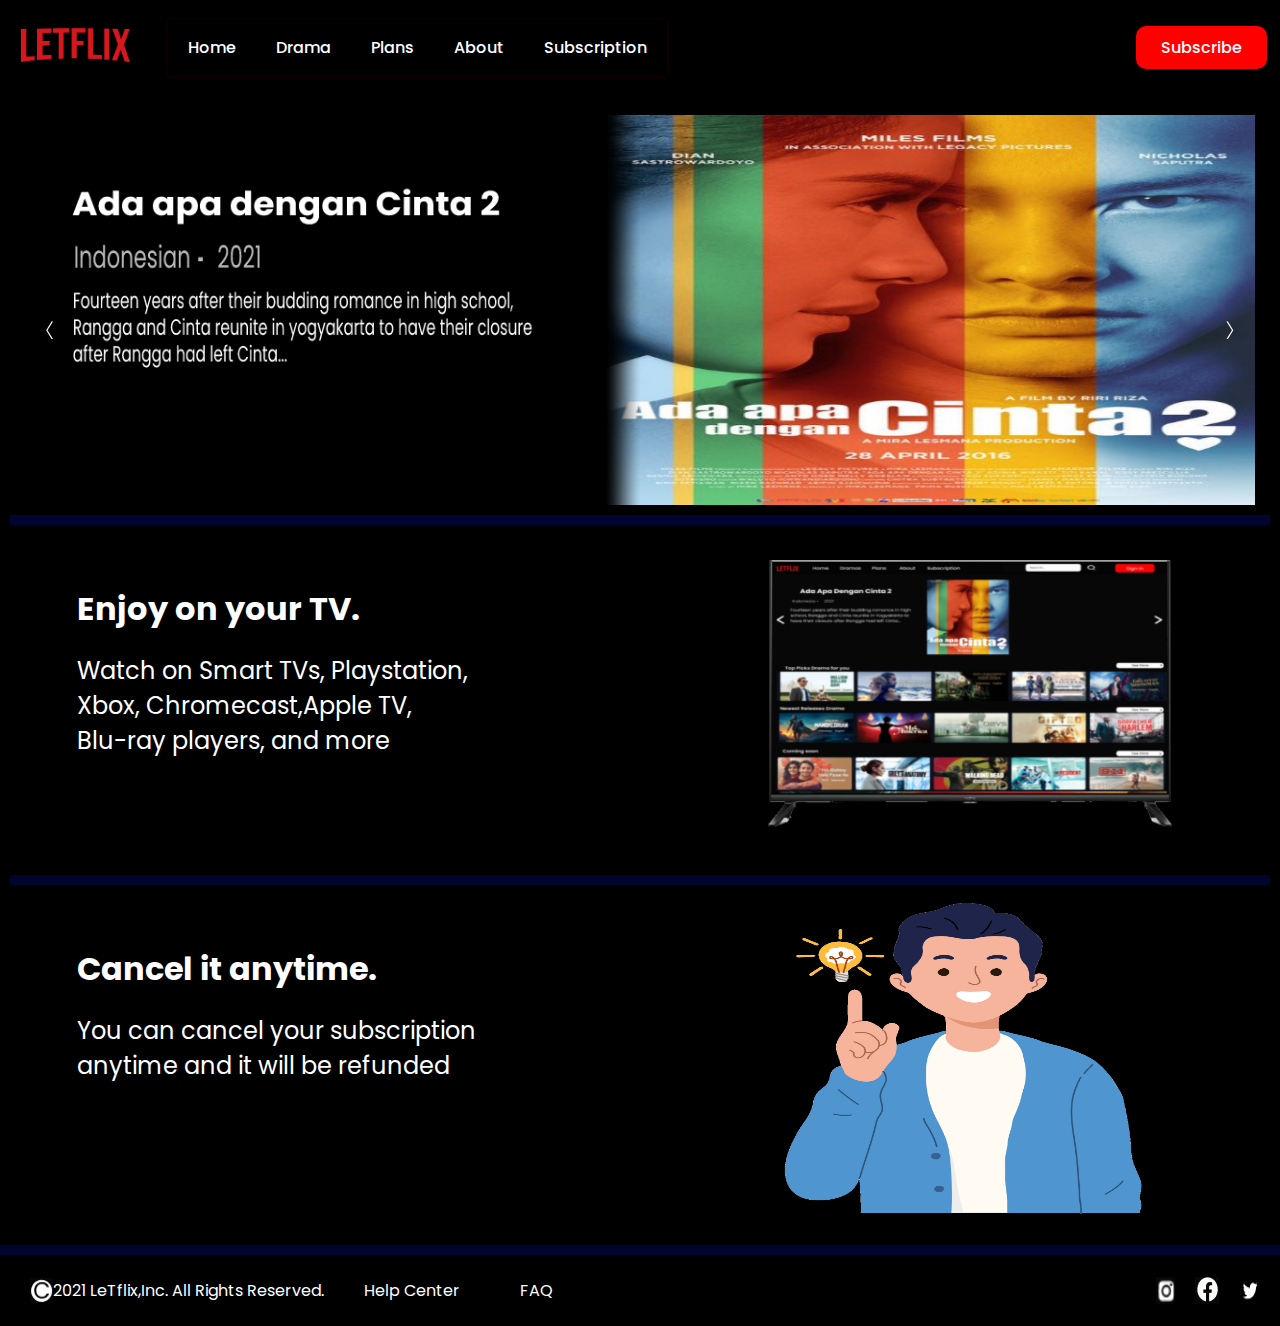
<file: Project/html/index.html>
<!DOCTYPE html>
<html lang="en">
<head>
    <meta charset="UTF-8">
    <meta http-equiv="X-UA-Compatible" content="IE=edge">
    <meta name="viewport" content="width=device-width, initial-scale=1.0">
    <title>Document</title>
   <link rel="stylesheet" href="../css/homestyle.css">
   <link rel="preconnect" href="https://fonts.gstatic.com/%22%3E">
   <link href="https://fonts.googleapis.com/css2?family=Poppins&display=swap" rel="stylesheet">
   <script src="../js/jquery-3.6.0.min.js"></script>
   <script src="../js/index.js"></script>
</head>
<body>
    <div class="header">
        <img class="logo" src="../assets/LETFLIX.png">
        <nav>
            <ul class="nav_links">
                
                <li><a href="index.html">Home</a></li>
                <li>Drama
                    <ul>
                        <li><a href="korea.html">Korea</a></li>
                        <li><a href="america.html">America</a></li>
                        <li><a href="japan.html">Japan</a></li> 
                        <li><a href="indonesia.html">Indonesia</a></li>
                    </ul>
                </li>
                <li><a href="plans.html">Plans</a></li>
                <li><a href="About Us.html">About</a></li>
                <li><a href="subscription_form.html">Subscription</a></li>
            </ul>
        </nav>
        <a class="subscribe" href="../html/subscription_form.html"><button>Subscribe</button></a>
    </div>
    <div class="content">
        <div class="upper-content">
        <div class="arrow-btn"><button class="prev"id="prev">&#8249</button></div>
        <div class="container">
            <img src="../assets/Indonesia drama movie slider.png" class="node">
            <img src="../assets/america drama movie slider.png" class="node">
            <img src="../assets/japan drama movie slider.png" class="node">
            <img src="../assets/korea drama movie slider.png" class="node">
            <!-- <h1 id="counter"></h1> -->
               
        </div>
        <button class="next"id="next">&#8250;</button>
        <!-- <input type="button" class="next"id="next"> -->
    </div>
    <hr>
    <div class="middle-content">
        <div class="desc">
            <h1>Enjoy on your TV.</h1>
            <p>Watch on Smart TVs, Playstation, <br>Xbox, Chromecast,Apple TV,<br> Blu-ray players, and more</p>
        </div>
        <img src="../assets/buat home.png" alt="">
    </div>
    <hr>
    <div class="lower-content">
        <div class="desc">
            <h1>Cancel it anytime.</h1>
            <p>You can cancel your subscription<br>anytime and it will be refunded</p>
        </div>
        <img src="../assets/lower content.png" alt="">
    </div>
    </div>
    <hr>
    <div class="footer">
        <div class="left-footer">
            <div class="copy">
                <img src="../assets/copyrighticon.png" class="copyright" alt="">
            2021 LeTflix,Inc. All Rights Reserved.
        </div>
            <div class="Help">Help Center</div>
            <div class="FAQ">FAQ</div>
        </div>
        <div class="right-footer">
            <img src="../assets/instagramicon.png" alt="">
            <img src="../assets/facebookicon.png" alt="">
            <img src="../assets/twittericon.png" alt="">
        </div>
    </div>
    
</body>
</html>
</file>
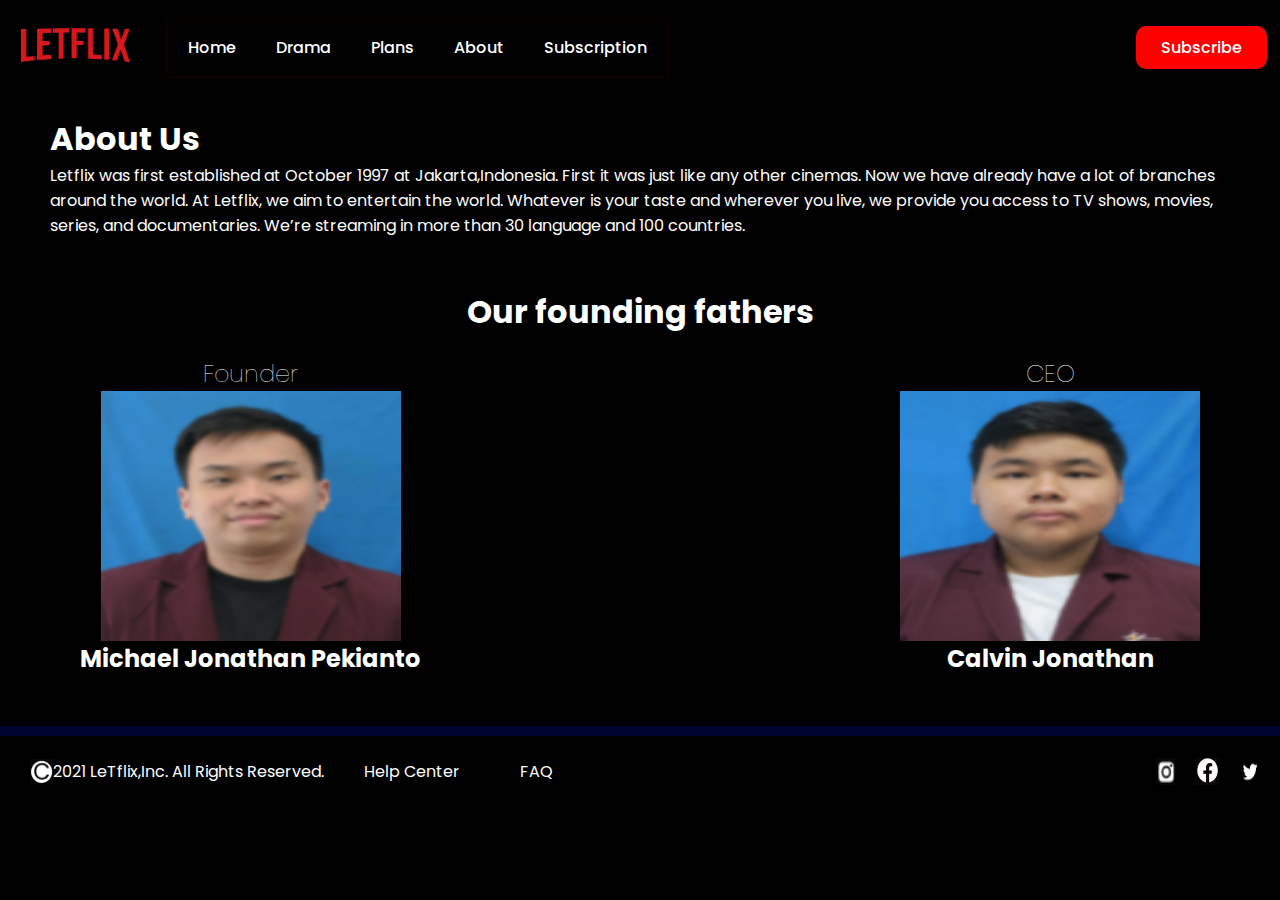
<file: Project/html/About Us.html>
<!DOCTYPE html>
<html lang="en">
<head>
    <meta charset="UTF-8">
    <meta http-equiv="X-UA-Compatible" content="IE=edge">
    <meta name="viewport" content="width=device-width, initial-scale=1.0">
    <title>Document</title>
    <link rel="stylesheet" href="../css/aboutusstyle.css">
   <link rel="preconnect" href="https://fonts.gstatic.com/%22%3E">
   <link href="https://fonts.googleapis.com/css2?family=Poppins&display=swap" rel="stylesheet">
</head>
<body>
    <div class="header">
        <img class="logo" src="../assets/LETFLIX.png">
        <nav>
            <ul class="nav_links">
                <li><a href="index.html">Home</a></li>
                <li>Drama
                    <ul>
                        <li><a href="korea.html">Korea</a></li>
                        <li><a href="america.html">America</a></li>
                        <li><a href="japan.html">Japan</a></li> 
                        <li><a href="indonesia.html">Indonesia</a></li>
                    </ul>
                </li>
                <li><a href="plans.html">Plans</a></li>
                <li><a href="About Us.html">About</a></li>
                <li><a href="subscription_form.html">Subscription</a></li>
            </ul>
        </nav>
        <a class="subscribe" href="../html/subscription_form.html"><button>Subscribe</button></a>
    </div>
    <div class="content">
        <div class="upper-content">
            <h1>About Us</h1>
            Letflix was first established at October 1997 at Jakarta,Indonesia. First it was just like any other cinemas. Now we have already have a lot of branches around the world. At Letflix, we aim to entertain the world. Whatever is your taste and wherever you live, we provide you access to TV shows, movies, series, and documentaries. We’re streaming in more than 30 language and 100 countries.
        </div>
        <div class="middle-content">
            <h1>Our founding fathers</h1>
            <div class="wrapper">
            <div class="founder">
                <h2 class="foundername">Founder</h2>
                <img src="../assets/ceo.png" alt="">
                <h2>Michael Jonathan Pekianto</h2>
            </div>
            <div class="founder">
                <h2 class="foundername">CEO</h2>
                <img src="../assets/cto.png" alt="">
                <h2>Calvin Jonathan</h2>
            </div>
        </div>
        </div>
    </div>
    <hr>
    <div class="footer">
        <div class="left-footer">
            <div class="copy">
                <img src="../assets/copyrighticon.png" class="copyright" alt="">
            2021 LeTflix,Inc. All Rights Reserved.
        </div>
            <div class="Help">Help Center</div>
            <div class="FAQ">FAQ</div>
        </div>
        <div class="right-footer">
            <img src="../assets/instagramicon.png" alt="">
            <img src="../assets/facebookicon.png" alt="">
            <img src="../assets/twittericon.png" alt="">
        </div>
    </div>
    
</body>
</html>
</file>
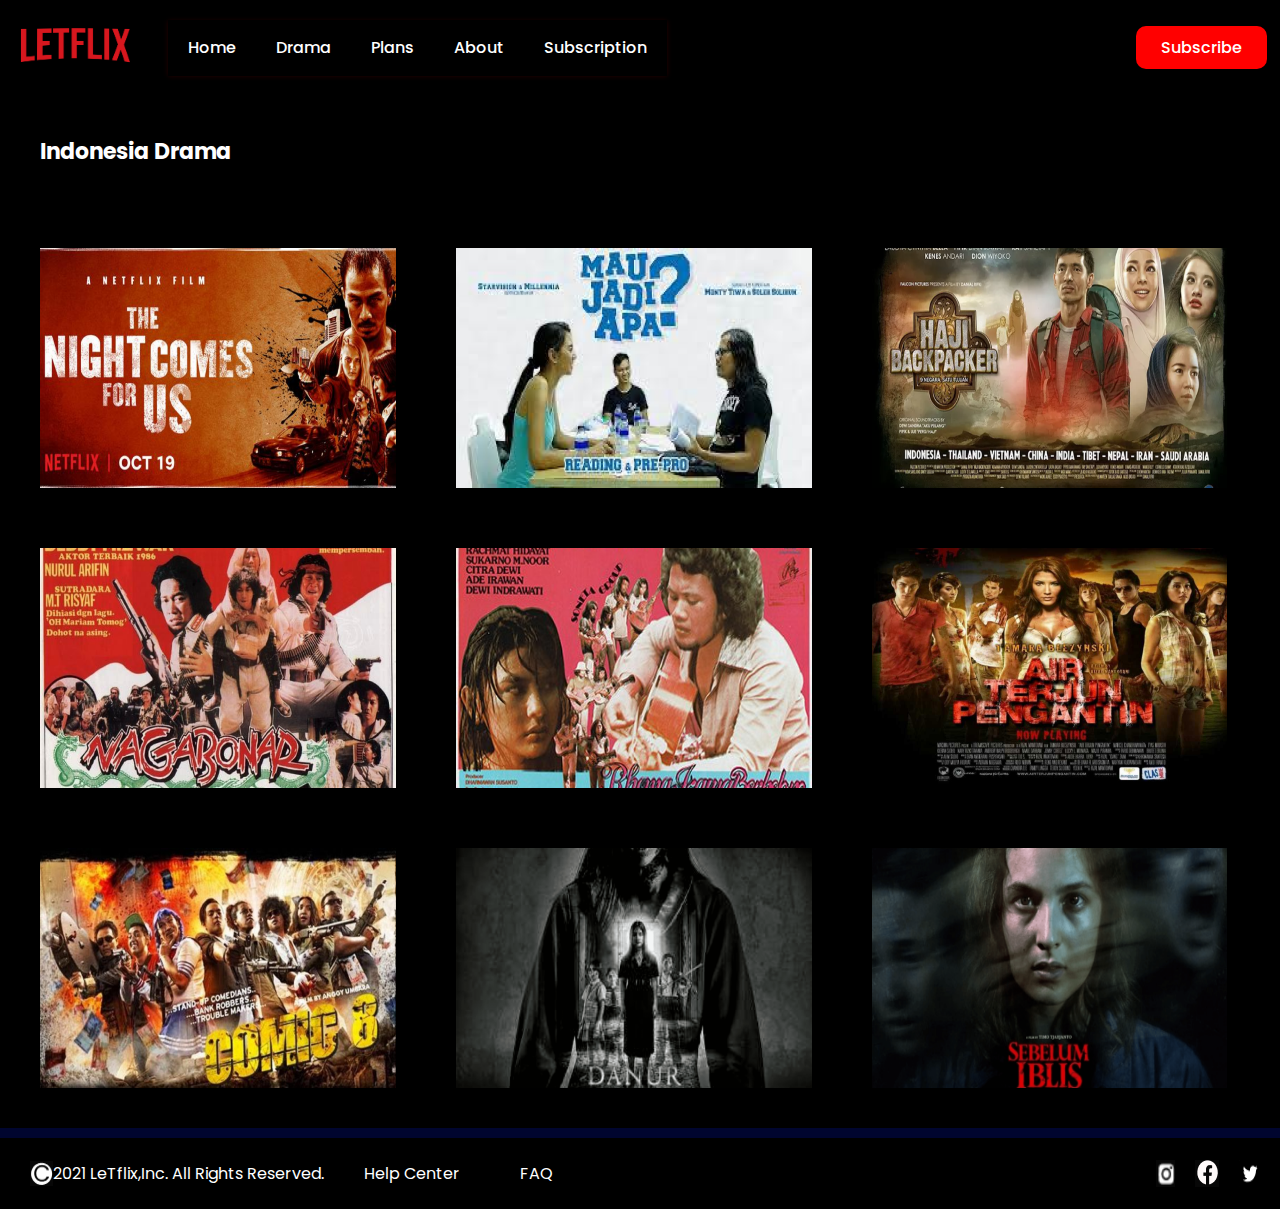
<file: Project/html/indonesia.html>
<!DOCTYPE html> 
<html>
<head>
   
        <meta name="viewport" content="width=device-width,initial-scale=1.0">
        <link rel="stylesheet" href="../css/moviestyle.css">
    <link rel="preconnect" href="https://fonts.gstatic.com/%22%3E%22%3E">
<link href="https://fonts.googleapis.com/css2?family=Poppins&display=swap" rel="stylesheet">
<body>
    <div class="header">
        <img class="logo" src="../assets/LETFLIX.png">
        <nav>
            <ul class="nav_links">
                
                <li><a href="index.html">Home</a></li>
                <li>Drama
                    <ul>
                        <li><a href="korea.html">Korea</a></li>
                        <li><a href="america.html">America</a></li>
                        <li><a href="japan.html">Japan</a></li> 
                        <li><a href="indonesia.html">Indonesia</a></li>
                    </ul>
                </li>
                <li><a href="plans.html">Plans</a></li>
                <li><a href="About Us.html">About</a></li>
                <li><a href="subscription_form.html">Subscription</a></li>
            </ul>
        </nav>
        <a class="subscribe" href="../html/subscription_form.html"><button>Subscribe</button></a>
    </div>
    
        <div class="content">
        <h1>Indonesia Drama</h1>      
    <div class="image-zoom-container">
        <div class="zoom-container">
          <a href="#">
            <span class="zoom-caption"> The Night Comes For Us (2018)      
            </span>
            <img src="../assets/drama assets/indonesia drama 1.png"/>
          </a>
        </div>
        <div class="zoom-container">
          <a href="#">
            <span class="zoom-caption">
              Mau Jadi Apa (2017)
            </span>
            <img src="../assets/drama assets/indonesia drama 2.png" />
          </a>
        </div>
        <div class="zoom-container">
          <a href="#">
            <span class="zoom-caption">Haji Backpaker(2014)     
            </span>
            <img src="../assets/drama assets/indonesia drama 3.png" />
          </a>
        </div>
        <div class="zoom-container">
          <a href="#">
            <span class="zoom-caption">Nagabonar (1987)
            </span>
            <img src="../assets/drama assets/indonesia drama 4.png" />
          </a>
        </div>
        <div class="zoom-container">
          <a href="#">
            <span class="zoom-caption">Rhoma Irama Berkelana 1 (1978)
            </span>
            <img src="../assets/drama assets/indonesia drama 5.png" />
          </a>
        </div>
        <div class="zoom-container">
          <a href="#">
            <span class="zoom-caption">Air Terjun Pengantin (2009)
            </span>
            <img src="../assets/drama assets/indonesia drama 6.png" />
          </a>
        </div>
        <div class="zoom-container">
          <a href="#">
            <span class="zoom-caption">Comic 8 (2014)
            </span>
            <img src="../assets/drama assets/indonesia drama 7.png" />
          </a>
        </div>
        <div class="zoom-container">
          <a href="#">
            <span class="zoom-caption"> Danur (2017)
            </span>
            <img src="../assets/drama assets/indonesia drama 8.png" />
          </a>
        </div>
        <div class="zoom-container">
          <a href="#">
            <span class="zoom-caption">Sebelum Iblis Menjemput (2018)
            </span>
            <img src="../assets/drama assets/indonesia drama 9.png" />
          </a>
        </div>
      </div>
      <!--/.image-zoom-container-->
    </div>
      <hr>
   
    <!--/.container-->
    <div class="footer">
        <div class="left-footer">
            <div class="copy">
                <img src="../assets/copyrighticon.png" class="copyright" alt="">
            2021 LeTflix,Inc. All Rights Reserved.
        </div>
            <div class="Help">Help Center</div>
            <div class="FAQ">FAQ</div>
        </div>
        <div class="right-footer">
            <img src="../assets/instagramicon.png" alt="">
            <img src="../assets/facebookicon.png" alt="">
            <img src="../assets/twittericon.png" alt="">
        </div>
    </div>
    
 
</body>
</html>
</file>
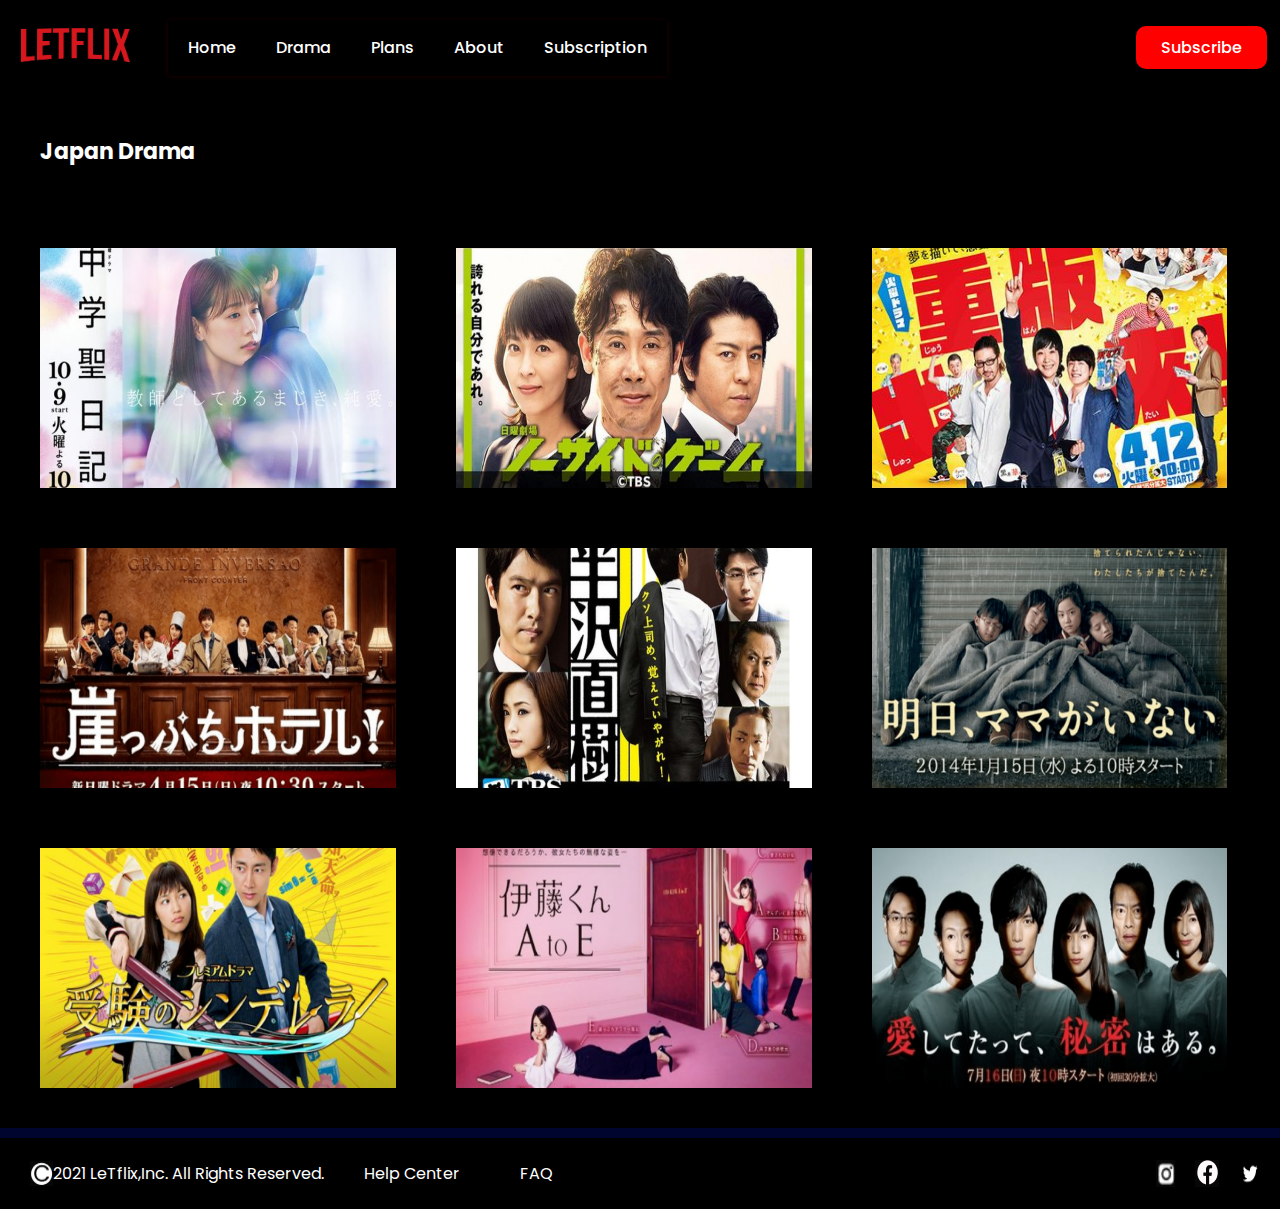
<file: Project/html/japan.html>
<!DOCTYPE html> 
<html>
<head>
   
        <meta name="viewport" content="width=device-width,initial-scale=1.0">
        <link rel="stylesheet" href="../css/moviestyle.css">
    <link rel="preconnect" href="https://fonts.gstatic.com/%22%3E%22%3E">
<link href="https://fonts.googleapis.com/css2?family=Poppins&display=swap" rel="stylesheet">
<body>
    <div class="header">
        <img class="logo" src="../assets/LETFLIX.png">
        <nav>
            <ul class="nav_links">
                
                <li><a href="index.html">Home</a></li>
                <li>Drama
                    <ul>
                        <li><a href="korea.html">Korea</a></li>
                        <li><a href="america.html">America</a></li>
                        <li><a href="japan.html">Japan</a></li> 
                        <li><a href="indonesia.html">Indonesia</a></li>
                    </ul>
                </li>
                <li><a href="plans.html">Plans</a></li>
                <li><a href="About Us.html">About</a></li>
                <li><a href="subscription_form.html">Subscription</a></li>
            </ul>
        </nav>
        <a class="subscribe" href="../html/subscription_form.html"><button>Subscribe</button></a>
    </div>
    
        <div class="content">
        <h1>Japan Drama</h1>      
    <div class="image-zoom-container">
        <div class="zoom-container">
          <a href="#">
            <span class="zoom-caption"> Meet Me After School (2018)      
            </span>
            <img src="../assets/drama assets/japan drama 1.png"/>
          </a>
        </div>
        <div class="zoom-container">
          <a href="#">
            <span class="zoom-caption">
              No Side Manager (2019)
            </span>
            <img src="../assets/drama assets/japan drama 2.png" />
          </a>
        </div>
        <div class="zoom-container">
          <a href="#">
            <span class="zoom-caption">Sleepeeer Hit(2016)     
            </span>
            <img src="../assets/drama assets/japan drama 3.png" />
          </a>
        </div>
        <div class="zoom-container">
          <a href="#">
            <span class="zoom-caption">Hotel on The Brink (2018)
            </span>
            <img src="../assets/drama assets/japan drama 4.png" />
          </a>
        </div>
        <div class="zoom-container">
          <a href="#">
            <span class="zoom-caption">Naoki Hanzawa (2013)
            </span>
            <img src="../assets/drama assets/japan drama 5.png" />
          </a>
        </div>
        <div class="zoom-container">
          <a href="#">
            <span class="zoom-caption">Tomorrow, Mom Won't Be Here (2014)
            </span>
            <img src="../assets/drama assets/japan drama 6.png" />
          </a>
        </div>
        <div class="zoom-container">
          <a href="#">
            <span class="zoom-caption">Examination's Cinderella (2016)
            </span>
            <img src="../assets/drama assets/japan drama 7.png" />
          </a>
        </div>
        <div class="zoom-container">
          <a href="#">
            <span class="zoom-caption"> The Many Faces of Ito (2021)
            </span>
            <img src="../assets/drama assets/japan drama 8.png" />
          </a>
        </div>
        <div class="zoom-container">
          <a href="#">
            <span class="zoom-caption">My Lover's Secret (2017)
            </span>
            <img src="../assets/drama assets/japan drama 9.png" />
          </a>
        </div>
      </div>
      <!--/.image-zoom-container-->
    </div>
      <hr>
   
    <!--/.container-->
    <div class="footer">
        <div class="left-footer">
            <div class="copy">
                <img src="../assets/copyrighticon.png" class="copyright" alt="">
            2021 LeTflix,Inc. All Rights Reserved.
        </div>
            <div class="Help">Help Center</div>
            <div class="FAQ">FAQ</div>
        </div>
        <div class="right-footer">
            <img src="../assets/instagramicon.png" alt="">
            <img src="../assets/facebookicon.png" alt="">
            <img src="../assets/twittericon.png" alt="">
        </div>
    </div>
    
</body>
</html>
</file>
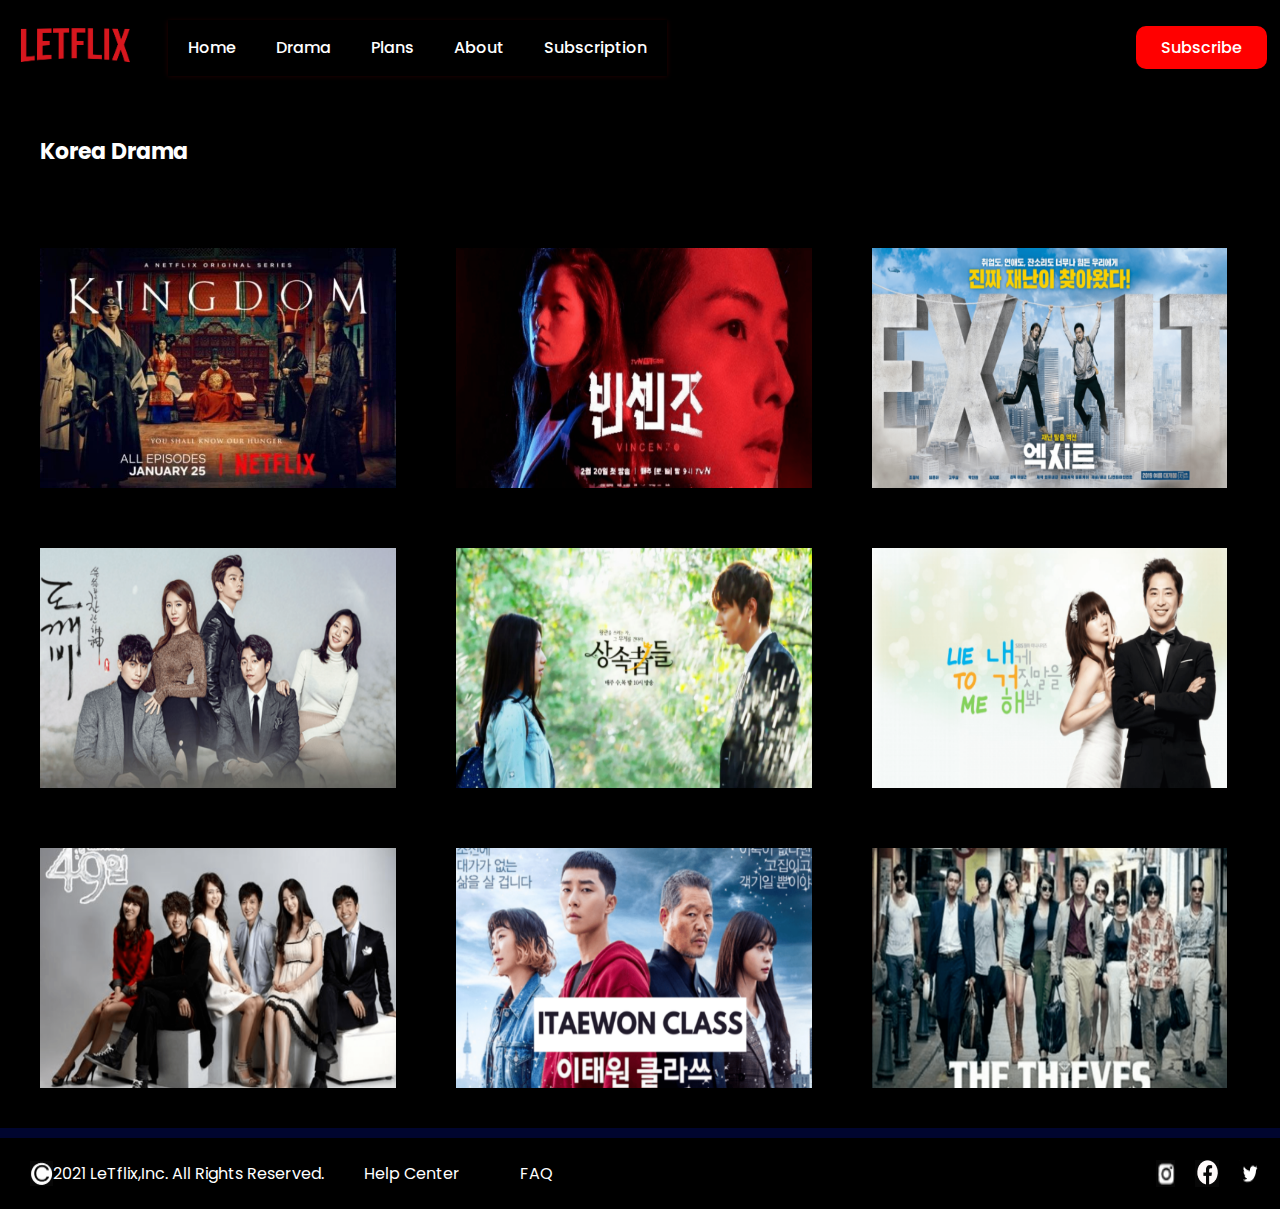
<file: Project/html/korea.html>
<!DOCTYPE html> 
<html>
<head>
   
        <meta name="viewport" content="width=device-width,initial-scale=1.0">
        <link rel="stylesheet" href="../css/moviestyle.css">
    <link rel="preconnect" href="https://fonts.gstatic.com/%22%3E%22%3E">
<link href="https://fonts.googleapis.com/css2?family=Poppins&display=swap" rel="stylesheet">
<body>
    <div class="header">
        <img class="logo" src="../assets/LETFLIX.png">
        <nav>
            <ul class="nav_links">
                
                <li><a href="index.html">Home</a></li>
                <li>Drama
                    <ul>
                        <li><a href="korea.html">Korea</a></li>
                        <li><a href="america.html">America</a></li>
                        <li><a href="japan.html">Japan</a></li> 
                        <li><a href="indonesia.html">Indonesia</a></li>
                    </ul>
                </li>
                <li><a href="plans.html">Plans</a></li>
                <li><a href="About Us.html">About</a></li>
                <li><a href="subscription_form.html">Subscription</a></li>
            </ul>
        </nav>
        <a class="subscribe" href="../html/subscription_form.html"><button>Subscribe</button></a>
    </div>
    
        <div class="content">
        <h1>Korea Drama</h1>      
    <div class="image-zoom-container">
        <div class="zoom-container">
          <a href="#">
            <span class="zoom-caption"> Kingdom (2019)      
            </span>
            <img src="../assets/drama assets/korea drama 1.jpg"/>
          </a>
        </div>
        <div class="zoom-container">
          <a href="#">
            <span class="zoom-caption">
              Vincenzo (2021)
            </span>
            <img src="../assets/drama assets/korea drama 2.png" />
          </a>
        </div>
        <div class="zoom-container">
          <a href="#">
            <span class="zoom-caption">Exit (2019)     
            </span>
            <img src="../assets/drama assets/korea drama 3.png" />
          </a>
        </div>
        <div class="zoom-container">
          <a href="#">
            <span class="zoom-caption">Touch Your Heart (2019)
            </span>
            <img src="../assets/drama assets/korea drama 4.png" />
          </a>
        </div>
        <div class="zoom-container">
          <a href="#">
            <span class="zoom-caption">The Heirs (2013)
            </span>
            <img src="../assets/drama assets/korea drama 5.png" />
          </a>
        </div>
        <div class="zoom-container">
          <a href="#">
            <span class="zoom-caption">Lie To Me (2011)
            </span>
            <img src="../assets/drama assets/korea drama 6.png" />
          </a>
        </div>
        <div class="zoom-container">
          <a href="#">
            <span class="zoom-caption">49 Days (2011)
            </span>
            <img src="../assets/drama assets/korea drama 7.png" />
          </a>
        </div>
        <div class="zoom-container">
          <a href="#">
            <span class="zoom-caption"> Itaewon Class (2021)
            </span>
            <img src="../assets/drama assets/korea drama 8.png" />
          </a>
        </div>
        <div class="zoom-container">
          <a href="#">
            <span class="zoom-caption">The Thieves (2012)
            </span>
            <img src="../assets/drama assets/korea drama 9.png" />
          </a>
        </div>
      </div>
      <!--/.image-zoom-container-->
    </div>
      <hr>
   
    <!--/.container-->
    <div class="footer">
      <div class="left-footer">
          <div class="copy">
              <img src="../assets/copyrighticon.png" class="copyright" alt="">
          2021 LeTflix,Inc. All Rights Reserved.
      </div>
          <div class="Help">Help Center</div>
          <div class="FAQ">FAQ</div>
      </div>
      <div class="right-footer">
          <img src="../assets/instagramicon.png" alt="">
          <img src="../assets/facebookicon.png" alt="">
          <img src="../assets/twittericon.png" alt="">
      </div>
  </div>
  
</body>
</html>
</file>
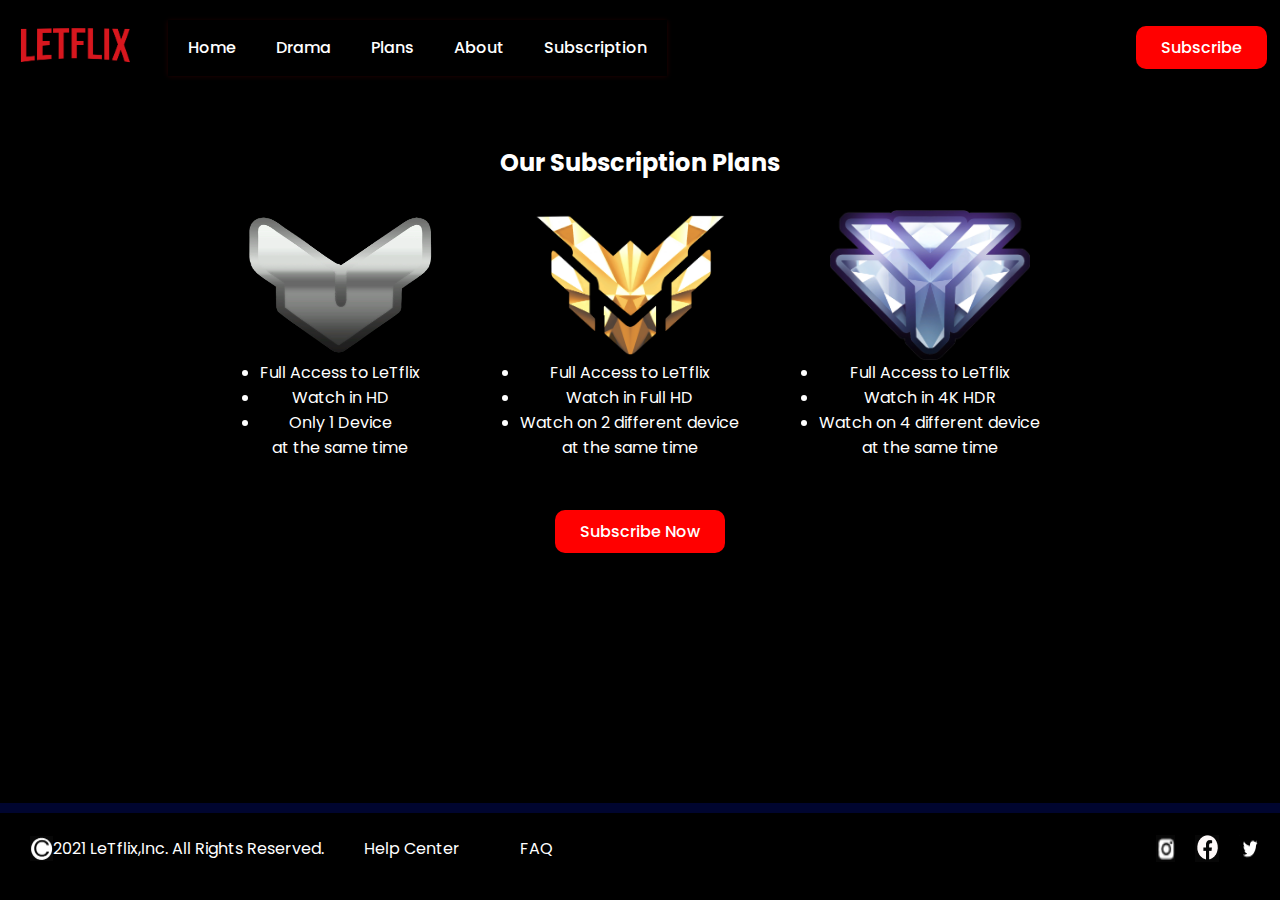
<file: Project/html/plans.html>
<!DOCTYPE html>
<html lang="en">
<head>
    <meta charset="UTF-8">
    <meta http-equiv="X-UA-Compatible" content="IE=edge">
    <meta name="viewport" content="width=device-width, initial-scale=1.0">
    <title>Document</title>
    <link rel="stylesheet" href="../css/planstyle.css">
   <link rel="preconnect" href="https://fonts.gstatic.com/%22%3E">
   <link href="https://fonts.googleapis.com/css2?family=Poppins&display=swap" rel="stylesheet">
</head>
<body>
    <div class="header">
        <img class="logo" src="../assets/LETFLIX.png">
        <nav>
            <ul class="nav_links">
               
                <li><a href="index.html">Home</a></li>
                <li>Drama
                    <ul>
                        <li><a href="korea.html">Korea</a></li>
                        <li><a href="america.html">America</a></li>
                        <li><a href="japan.html">Japan</a></li> 
                        <li><a href="indonesia.html">Indonesia</a></li>
                    </ul>
                </li>
                <li><a href="plans.html">Plans</a></li>
                <li><a href="About Us.html">About</a></li>
                <li><a href="subscription_form.html">Subscription</a></li>
            </ul>
        </nav>
        <a class="subscribe" href="../html/subscription_form.html"><button>Subscribe</button></a>
    </div>
    <div class="content">
        <div class="title">
            <h2>Our Subscription Plans</h2>
        </div>
        <div class="subsplan">
            <div class="plantype">
                <img src="../assets/plans silver.png" alt="">
                <ul><li>Full Access to LeTflix</li>
                    <li>Watch in HD</li>
                    <li>Only 1 Device <br>at the same time</li>
                </ul>
            </div>
            <div class="plantype">
                <img src="../assets/plans gold.png" alt="">
                <ul><li>Full Access to LeTflix</li>
                    <li>Watch in Full HD</li>
                    <li>Watch on 2 different device <br>at the same time</li>
                </ul>
            </div>
            <div class="plantype">
                <img src="../assets/plans diamond.png" alt="">
                <ul><li>Full Access to LeTflix</li>
                    <li>Watch in 4K HDR</li>
                    <li>Watch on 4 different device <br>at the same time</li>
                </ul>
            </div>
        </div>
        <div class="Subscribe"><a href="subscription_form.html"><button>Subscribe Now</button></a></div>
    </div>
    <hr>
    <div class="footer">
        <div class="left-footer">
            <div class="copy">
                <img src="../assets/copyrighticon.png" class="copyright" alt="">
            2021 LeTflix,Inc. All Rights Reserved.
        </div>
            <div class="Help">Help Center</div>
            <div class="FAQ">FAQ</div>
        </div>
        <div class="right-footer">
            <img src="../assets/instagramicon.png" alt="">
            <img src="../assets/facebookicon.png" alt="">
            <img src="../assets/twittericon.png" alt="">
        </div>
    </div>
    
</body>
</html>
</file>
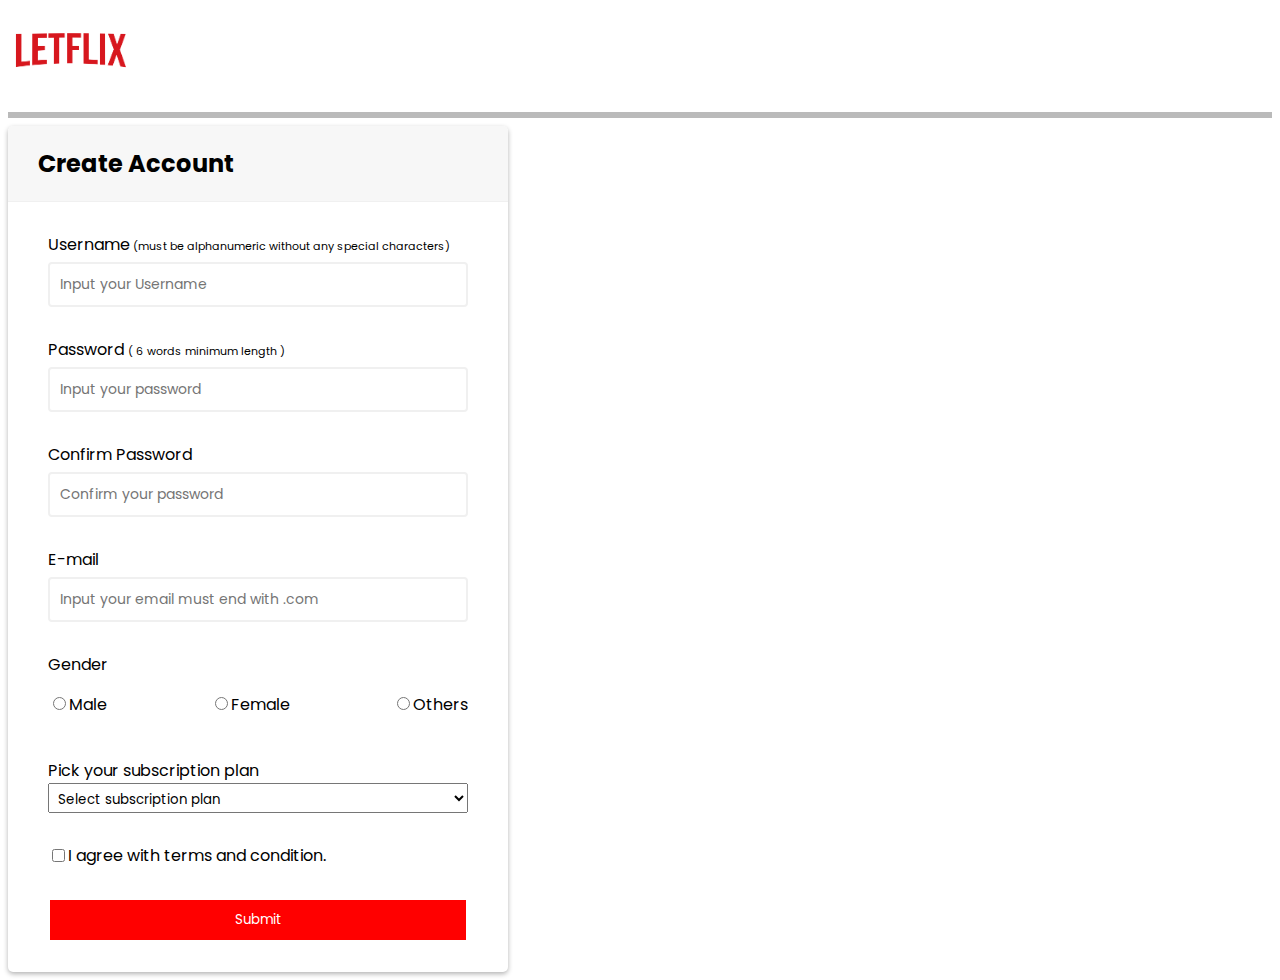
<file: Project/html/subscription_form.html>
<!DOCTYPE html>
<html lang="en">
<head>
    <meta charset="UTF-8">
    <meta http-equiv="X-UA-Compatible" content="IE=edge">
    <meta name="viewport" content="width=device-width, initial-scale=1.0">
    <title>Document</title>
    <script src="../js/formscript.js" defer></script>
    <link rel="stylesheet" href="../css/formstyle.css">
    <link rel="preconnect" href="https://fonts.gstatic.com/%22%3E">
<link href="https://fonts.googleapis.com/css2?family=Poppins&display=swap" rel="stylesheet">
</head>
<body>
    <div class="header">
        <div class="logo">
            <img src="../assets/LETFLIX.png" alt="">
        </div>
        
        <hr>
    </div>
    <div>
    <div class="container">
        <div class="container-header">
            <h2>Create Account</h2>
        </div>
        <form class="form" id="form" action="../html/index.html">
        <div class="form-control">
            <label for="username">Username<span> (must be alphanumeric without any special characters)</span></label>
            <input type="text" placeholder="Input your Username" id="username">
            <small>Error message</small>
        </div>
        <div class="form-control">
            <label for="password">Password <span>( 6 words minimum length )</span></label>
            <input type="password" placeholder="Input your password" id="password">
            <small>Error message</small>
        </div>
        <div class="form-control">
            <label for="password">Confirm Password</label>
            <input type="password" placeholder="Confirm your password" id="confpassword">
            <small>Error message</small>
        </div>
        <div class="form-control">
            <label for="email">E-mail</label>
            <input type="email" placeholder="Input your email must end with .com" id="email">
            <small>Error message</small>    
        </div>
        <div class="form-control1">
            <label for="gender">Gender</label>
            <div class="radio" id="radiogender">
            <div class="Male"><input type="radio" name="gender" id="Male" value="Male">Male</div>
           <div class="Female"><input type="radio" name="gender" id="Female" value="Female">Female</div>
            <div class="Others"><input type="radio" name="gender" id="Others" value="Others">Others</div>
            </div>
            <small>Error message</small>
            
        </div>
        <div class="form-control3">
            <label for="substype">Pick your subscription plan</label>
            <div class="option" id="option">
            <select name="subsplan" id="subsplan">
            <option value="">Select subscription plan</option>
            <option value="Silver" id="Silver">Silver</option>
            <option value="Gold" id="Gold">Gold</option>
            <option value="Diamond" id="Diamond">Diamond</option>
            </select>
            </div>
            <small>Error message</small>
        </div>
        <div class="form-control2">
            <div class="cek" id="cek">
            <input type="checkbox" id="termsncond">
            <label for="terms">I agree with terms and condition.</label>
        </div>
            <small>Error message</small>
        </div>
      <button>Submit</button>
        </form>
    </div>
</body>
</html>
</file>
<file: Project/css/homestyle.css>
*{
    box-sizing: border-box;
    margin: 0;
    padding: 0;

}
body{
    background-color: black;
    font-family: Poppins;
}
.logo{
    margin-right: 30px;
    width: 10%;
    height: 10%;
}
.header{
    /* position: fixed; */
    background-color: black;
    display: flex;
    justify-content: flex-start;
    align-items: center;
    padding: 3px 1%;
    /* margin-bottom: 10px; */
    z-index: 100;
}
.header li,a,button{
    font-family: Poppins;
    text-decoration: none;
    font-weight: 500;
    font-size: 16px;
    color: white;
}
.nav_links{
    list-style: none;
} 
.nav_links li{
    display: inline-block;
    padding: 0px 20px;
}
.nav_links li a{
    transition: all 0.3 ease 0s;
}
.nav_links ul li a:hover{
   background: red;
}
.header button{
    padding: 9px 25px;
    background-color: red;
    border: none;
    border-radius: 10px;
  cursor: pointer;
}
.header button:hover{
    color: #bababa;
}
.subscribe{
    margin-left: auto;
}
.header ul {

    text-align: left;
    display: inline;
    margin: 0;
    padding: 15px 4px 17px 0;
    list-style: none;
    -webkit-box-shadow: 0 0 5px rgba(255, 0, 0, 0.15);
    -moz-box-shadow: 0 0 5px rgba(255, 0, 0, 0.548);
    box-shadow: 0 0 5px rgba(255, 0, 0, 0.15);
  }
  .header ul li {
 
    display: inline-block;
    margin-right: -4px;
    position: relative;
    padding: 15px 20px;
    visibility: visible;
    background: black;
    cursor: pointer;
    -webkit-transition: all 0.2s;
    -moz-transition: all 0.2s;
    -ms-transition: all 0.2s;
    -o-transition: all 0.2s;
    transition: all 0.2s;
  }
  
  .header ul li:hover {
    background: red;
    color: white;
  }
  .header ul li ul{
    padding: 0;
    position: absolute;
    top: 48px;
    left: 0;
    width: 150px;
    -webkit-box-shadow: none;
    -moz-box-shadow: none;
    box-shadow: none;
    display: none;
    opacity: 0;
    visibility: hidden;
    
  }
  .header ul li ul li{ 
    background: rgb(148, 18, 18); 
    display: block; 
    overflow: hidden;
    color: #fff;
    font-size: 16pt;
    font-weight: 500;
    font-family: Poppins;
    text-shadow: 0 -1px 0 #000;
  }
  .header ul li ul li:hover { background: red; }
  .header ul li:hover ul{
    display: block;
    opacity: 1;
    visibility: visible;
    z-index: 101;
  } 

.content{
display: flex;
flex-direction: column;
padding: 10px 10px;
}
.upper-content{
    width: 100%;
    overflow: auto;
    padding:5px 10px;
}
.container{
    position: relative;
    /* left: 50%; */
    /* transform: translateX(-25%); */
    width: 100%;
    float: left;
    overflow: hidden;
    height: 400px;
    padding: 5px;
}

.container img{
    width: 100%;
    height: 100%;
    position:relative;
}

.prev{
   position: relative;
   margin-right: -60px;
   z-index: 100;

}
.upper-content button{
    padding: 0 8px 0 16px;
    width: 50px;
    height: 30px;
    border-radius: 50%;
    font-size:50px;
    font-weight: lighter;
    border: none;
}
.prev,.next{
    padding: 0 18px 0 16px;
    cursor: pointer;
    margin-top: 180px; 
    float:left;
    
    background-color: transparent;
    color: white;
    align-items: center;
}
.next{
    position: relative;
    margin-left: -60px;
    z-index: 100; 
}

hr{
    border: 5px solid #00052f;
    background-color: #00052f;
}
.middle-content{
    display: flex;
    justify-content: space-between;
}
.desc{
    margin-top: 20px;
    display: flex;
    flex-direction: column;
    padding: 30px 67px;
}
.desc h1{
    font-size: xx-large;
    
}
.desc h1,p{
color: white;
padding: 10px 0px;
font-family: Poppins;
}
.desc p{
font-size: x-large;
}
.middle-content img{
width: 600px;
height: 350px;
}

.lower-content img{
width: 600px;
padding:0px 20px;
height: 350px;
}
.lower-content{
    display: flex;
    justify-content: space-between;
}
.left-footer{
    color: white;
}
.footer{
    padding: 3px 10px;
    display: flex;
    justify-content: space-between;
    align-items: center;
}
.left-footer{
    display: flex;
    justify-content: space-evenly;
    padding: 10px;
}

.copy{
    display: flex;
    justify-content: space-evenly;
    padding: 10px;
}
.Help,.FAQ{
    padding:10px 30px;
}
.right-footer{
    display: flex;
    justify-content: space-evenly;
}
.right-footer img{
    padding: 10px;
}
@media screen and (max-width:800px){
    .header{
        /* position: fixed; */
        background-color: black;
        display: flex;
        justify-content: flex-start;
        align-items: center;
        padding: 3px 1%;
        /* margin-bottom: 10px; */
        z-index: 100;
        
    }
    
    .header li,a,button{
        font-family: Poppins;
        text-decoration: none;
        font-weight: 500;
        font-size: 11px;
        color: white;
    }
    .header button{
        padding: 5px 15px;
        background-color: red;
        border: none;
        border-radius: 10px;
        cursor: pointer;
    }
    .desc{
        display: block;
    }
    .middle-content img{
        width: 400px;
    }
    .desc p{
        font-size: 80%;
    }
    .footer{
        font-size: 12px;
    }
    .copy img{
        width: 15px;
    }
    .copy{
    display: flex;
    justify-content: space-evenly;
    padding: 5px 10px;
    }
    .Help,.FAQ{
    padding:5px 10px;
    }
    .right-footer{
        padding: 5px 10px;
    }
    .right-footer img{
        width: 35px;
    }
}
@media screen and (max-width:500px) {
    .logo{
        width: 15%;
        height: 15%;
        margin-right: 10px;
    }
    .nav_links li{
 
        padding: 0px 2px;
    }
    
    .header ul li,a,button{
        font-family: Poppins;
        text-decoration: none;
        font-weight: 500;
        font-size: 7px;
        color: white;
    }
    .header ul li ul li{
        padding: 1px 15px;
    }
    .header button{
        padding: 2px 10px;
        margin-right: 5px;
        background-color: red;
        border: none;
        border-radius: 10px;
        cursor: pointer;
    }
  
    .middle-content img{
        width: 100%;
    }
    .middle-content{
        align-items: center;
        text-align: center;
        flex-direction: column;
    }
    .desc p{
        font-size: 80%;
    }
    .lower-content img{
        width: 200px;
    }
    .lower-content{
        align-items: center;
        text-align: center;
        flex-direction: column;
    }
    .footer{
        font-size: 9px;
        padding-left: 1px;
    }
  
    .copy img{
        width: 7px;
        height: 8px
    }
    .right-footer img{
        width: 32px;
        height: 35px;
    }
    .copy,.Help,.FAQ{
        padding: 4px 5px;
        font-size: 6px;
    }
    .right-footer{
        padding-right: 0;
    }
    .left-footer{
        padding-left: 0px;
    }
}
</file>
<file: Project/css/aboutusstyle.css>
*{
    box-sizing: border-box;
    margin: 0;
    padding: 0;
}
body{
    background-color: black;
    font-family: Poppins;
    color: white;
}
.logo{
    margin-right: 30px;
    width: 10%;
    height: 10%;
}
.header{
    /* position: fixed; */
    background-color: black;
    display: flex;
    justify-content: flex-start;
    align-items: center;
    padding: 3px 1%;
  
    /* margin-bottom: 10px; */
    z-index: 100;
}
.header li,a,button{
    font-family: Poppins;
    text-decoration: none;
    font-weight: 500;
    font-size: 16px;
    color: white;
}
.nav_links{
    list-style: none;
} 
.nav_links li{
    display: inline-block;
    padding: 0px 20px;
}
.nav_links li a{
    transition: all 0.3 ease 0s;
}
.header button:hover{
   color: #bababa;
}
.header button{
    padding: 9px 25px;
    background-color: red;
    border: none;
    border-radius: 10px;
  cursor: pointer;
}
.subscribe{

    margin-left: auto;
}
.header ul {

    text-align: left;
    display: inline;
    margin: 0;
    padding: 15px 4px 17px 0;
    list-style: none;
    -webkit-box-shadow: 0 0 5px rgba(255, 0, 0, 0.15);
    -moz-box-shadow: 0 0 5px rgba(255, 0, 0, 0.548);
    box-shadow: 0 0 5px rgba(255, 0, 0, 0.15);
  }
  .header ul li {
 
    display: inline-block;
    margin-right: -4px;
    position: relative;
    padding: 15px 20px;
    visibility: visible;
    background: black;
    cursor: pointer;
    -webkit-transition: all 0.2s;
    -moz-transition: all 0.2s;
    -ms-transition: all 0.2s;
    -o-transition: all 0.2s;
    transition: all 0.2s;
  }
  
  .header ul li:hover {
    background: red;
    color: white;
  }
  .header ul li ul{
    padding: 0;
    position: absolute;
    top: 48px;
    left: 0;
    width: 150px;
    -webkit-box-shadow: none;
    -moz-box-shadow: none;
    box-shadow: none;
    display: none;
    opacity: 0;
    visibility: hidden;
  
  }
  .header ul li ul li{ 
    background: rgb(148, 18, 18); 
    display: block; 
    overflow: hidden;
    color: #fff;
    font-size: 16pt;
    font-weight: 500;
    font-family: Poppins;
    text-shadow: 0 -1px 0 #000;
  }
  .header ul li ul li:hover { background: red; }
  .header ul li:hover ul{
    display: block;
    opacity: 1;
    visibility: visible;
    z-index: 101;
  } 

.content{
    margin: 20px 50px;
}
.upper-content h1{
    font-size: xx-large;
}
.upper-content p{
    padding-top: 20px;
    text-align: justify;
}
.upper-content{
    margin-bottom: 40px;
}
.middle-content{
    align-items: center;
    justify-content: center;
    padding: 10px 10px;
}
.middle-content h1{
    text-align: center;
}
.wrapper{
    display: flex;
    justify-content: space-between;
}
.founder{
    display: flex;
    flex-direction: column;
    padding:20px;
    align-items: center;
}
.founder img{
width: 300px;
height: 250px;
}
hr{
    border: 5px solid #00052f;
    background-color: #00052f;
}
.left-footer{
    color: white;
}
.foundername{
    font-weight: lighter;
}
.footer{
    padding: 3px 10px;
    display: flex;
    justify-content: space-between;
    align-items: center;
}
.left-footer{
    display: flex;
    justify-content: space-evenly;
    padding: 10px;
}

.copy{
    display: flex;
    justify-content: space-evenly;
    padding: 10px;
}
.Help,.FAQ{
    padding:10px 30px;
}
.right-footer{
    display: flex;
    justify-content: space-evenly;
}
.right-footer img{
    padding: 10px;
}
@media screen and (max-width:800px){
    .header{
        /* position: fixed; */
        background-color: black;
        display: flex;
        justify-content: flex-start;
        align-items: center;
        padding: 3px 1%;
        /* margin-bottom: 10px; */
        z-index: 100;
        
    }
    .nav_links li{
     
        padding: 0px 10px;
    }
    .header li,a,button{
        font-family: Poppins;
        text-decoration: none;
        font-weight: 500;
        font-size: 12px;
        color: white;
    }
    .header button{
        padding: 5px 15px;
        background-color: red;
        border: none;
        border-radius: 10px;
        cursor: pointer;
    }
    .upper-content{
        font-size: 90%;
    }
    .upper-content h1{
        font-size: x-large;
    }
    .middle-content h1,h2{
        font-size: large;
    }
    .founder{
        padding:10px;
        
    }
    .founder img{
        width: 200px;
        height: 170px;
    }
    .footer{
        font-size: 12px;
    }
    .copy img{
        width: 15px;
    }
    .copy{
    display: flex;
    justify-content: space-evenly;
    padding: 5px 10px;
    }
    .Help,.FAQ{
    padding:5px 10px;
    }
    .right-footer{
        padding: 5px 10px;
    }
    .right-footer img{
        width: 35px;
    }

}
@media screen and (max-width:500px){
    .logo{
        width: 15%;
        height: 15%;
        margin-right: 10px;
    }
   
    .nav_links li{
 
        padding: 0px 2px;
    }
    .header ul li ul li{
        padding: 1px 15px;
    }
    .header ul li,a,button{
        font-family: Poppins;
        text-decoration: none;
        font-weight: 500;
        font-size: 7px;
        color: white;
    }
    .header button{
        padding: 2px 10px;
        margin-right: 5px;
        background-color: red;
        border: none;
        border-radius: 10px;
        cursor: pointer;
    }
    .upper-content h1{
        text-align: center;
        font-size: 100%;
    }
    .upper-content {
        text-align: justify;
        font-size: 80%;
    }
    .middle-content h1{
        font-size: 100%;
    }
    .wrapper{
        flex-direction: column;
    }
    .founder h2{
        font-size: 70%;
    }
    .foundername h2{
        font-size: 90%;
    }
    .founder img{
        width: 200px;
    }
    .footer{
        font-size: 9px;
        padding-left: 1px;
    }
    .copy{
        font-size: 8px;
    }
    .copy img{
        width: 7px;
        height: 8px
    }
    .right-footer img{
        width: 32px;
        height: 35px;
    }
    .copy,.Help,.FAQ{
        padding: 4px 5px;
        font-size: 6px;
    }
    .left-footer{
        padding-left: 0px;
       
    }
    .right-footer{
        padding-right: 0;
    }
}
</file>
<file: Project/css/moviestyle.css>
*{
    box-sizing: border-box;
    margin: 0;
    padding: 0;

}
body{
    background-color: black;
    font-family: Poppins;
    color: white;
}
.logo{
    margin-right: 30px;
    width: 10%;
    height: 10%;
}
hr{
    border: 5px solid #00052f;
    background-color: #00052f;
}
.header{
    /* position: fixed; */
    background-color: black;
    display: flex;
    justify-content: flex-start;
    align-items: center;
    padding: 3px 1%;
    /* margin-bottom: 10px; */
    z-index: 100;
}
.header li,a,button{
    font-family: Poppins;
    text-decoration: none;
    font-weight: 500;
    font-size: 16px;
    color: white;
}
.nav_links{
    list-style: none;
} 
.nav_links li{
    display: inline-block;
    padding: 0px 20px;
}
.nav_links li a{
    transition: all 0.3 ease 0s;
}
.nav_links ul li a:hover{
   background: red;
}
.header button{
    padding: 9px 25px;
    background-color: red;
    border: none;
    border-radius: 10px;
  cursor: pointer;
}
.header button:hover{
    color: #bababa;
}
.subscribe{
    margin-left: auto;
}
.header ul {

    text-align: left;
    display: inline;
    margin: 0;
    padding: 15px 4px 17px 0;
    list-style: none;
    -webkit-box-shadow: 0 0 5px rgba(255, 0, 0, 0.15);
    -moz-box-shadow: 0 0 5px rgba(255, 0, 0, 0.548);
    box-shadow: 0 0 5px rgba(255, 0, 0, 0.15);
  }
  .header ul li {
 
    display: inline-block;
    margin-right: -4px;
    position: relative;
    padding: 15px 20px;
    visibility: visible;
    background: black;
    cursor: pointer;
    -webkit-transition: all 0.2s;
    -moz-transition: all 0.2s;
    -ms-transition: all 0.2s;
    -o-transition: all 0.2s;
    transition: all 0.2s;
  }
  
  .header ul li:hover {
    background: red;
    color: white;
  }
  .header ul li ul{
    padding: 0;
    position: absolute;
    top: 48px;
    left: 0;
    width: 150px;
    -webkit-box-shadow: none;
    -moz-box-shadow: none;
    box-shadow: none;
    display: none;
    opacity: 0;
    visibility: hidden;
    
  }
  .header ul li ul li{ 
    background: rgb(148, 18, 18); 
    display: block; 
    overflow: hidden;
    color: #fff;
    font-size: 16pt;
    font-weight: 500;
    font-family: Poppins;
    text-shadow: 0 -1px 0 #000;
  }
  .header ul li ul li:hover { background: red; }
  .header ul li:hover ul{
    display: block;
    opacity: 1;
    visibility: visible;
    z-index: 101;
  } 
  
  
  .content{
      display: block;
    }
    .centered {
        text-align: center;
      }
      .wrapper {
        width: 100%;
        padding: 30px 0;
      }
      .container {
        width: 1200px;
        margin: 0 auto;
      }
    .content h1{
        color: white;
        padding: 40px;
        left:20;   
        font-family: 'Poppins';font-size: 22px;
      }
    .image-zoom-container {
      justify-content: space-between;
    list-style: none;
    font-size: 0px;
    width:100%;
    height:100%;
    padding: 10px;
    align-items: center;
  }
  .zoom-caption{
    
      font-size: 20px;
      visibility: hidden;
      position: absolute;
      top: 50%;
      left: 50%;
      transform: translate(-50%, -50%);
      text-align: center;
  }
  .zoom-container {
    justify-content: center;
    position: relative;
    overflow: hidden;
    display: inline-block;
    width: 33%; 

    font-size: 16px;
    font-size: 1rem;
    vertical-align: center ;
    box-sizing: border-box;
    -moz-box-sizing: border-box;
    -webkit-box-sizing: border-box;
  }
  .zoom-container img {
   margin:0 auto;
    border-radius: 10px;
    display: flex;
    width:100%;
    height:300px;
    padding: 30px; 
    -webkit-transition: all .5s ease; /* Safari and Chrome */
      -moz-transition: all .5s ease; /* Firefox */
      -ms-transition: all .5s ease; /* IE 9 */
      -o-transition: all .5s ease; /* Opera */
      transition: all .5s ease;
  }
  .zoom-container:hover img {
    transform: scale(1.25);
       z-index: 101;
   opacity: 20%;
  }
  .zoom-container:hover .zoom-caption {
   
   
    visibility: visible;
  }


.left-footer{
    color: white;
}
.footer{
    padding: 3px 10px;
    display: flex;
    justify-content: space-between;
    align-items: center;
}
.left-footer{
    display: flex;
    justify-content: space-evenly;
    padding: 10px;
}

.copy{
    display: flex;
    justify-content: space-evenly;
    padding: 10px;
}
.Help,.FAQ{
    padding:10px 30px;
}
.right-footer{
    display: flex;
    justify-content: space-evenly;
}
.right-footer img{
    padding: 10px;
}
  @media screen and (max-width:800px){
    .header{
        /* position: fixed; */
        background-color: black;
        display: flex;
        justify-content: flex-start;
        align-items: center;
        padding: 3px 1%;
        /* margin-bottom: 10px; */
        z-index: 100;
        
    }
    
    .header li,a,button{
        font-family: Poppins;
        text-decoration: none;
        font-weight: 500;
        font-size: 11px;
        color: white;
    }
    .header button{
        padding: 5px 15px;
        background-color: red;
        border: none;
        border-radius: 10px;
        cursor: pointer;
    }


    .zoom-container {
        width: 50%;
      }
      .zoom-caption{
        font-size: 17px;
    }
    .footer{
        font-size: 9px;
        padding-left: 1px;
    }
  
    .copy img{
        width: 7px;
        height: 8px
    }
    .right-footer img{
        width: 32px;
        height: 35px;
    }
    .copy,.Help,.FAQ{
        padding: 4px 5px;
        font-size: 6px;
    }
    .right-footer{
        padding-right: 0;
    }
    .left-footer{
        padding-left: 0px;
    }
}
@media screen and (max-width:500px) {
    .logo{
        width: 15%;
        height: 15%;
        margin-right: 10px;
    }
    .nav_links li{
 
        padding: 0px 2px;
    }
    
    .header ul li,a,button{
        font-family: Poppins;
        text-decoration: none;
        font-weight: 500;
        font-size: 7px;
        color: white;
    }
    .header ul li ul li{
        padding: 1px 15px;
    }
    .header button{
        padding: 2px 10px;
        margin-right: 5px;
        background-color: red;
        border: none;
        border-radius: 10px;
        cursor: pointer;
    }


    .zoom-container {
        width: 100%;
      }
      .zoom-caption{
          font-size: 15px;
      }
    .footer{
        font-size: 9px;
        padding-left: 1px;
    }
  
    .copy img{
        width: 7px;
        height: 8px
    }
    .right-footer img{
        width: 32px;
        height: 35px;
    }
    .copy,.Help,.FAQ{
        padding: 4px 5px;
        font-size: 6px;
    }
    .right-footer{
        padding-right: 0;
    }
    .left-footer{
        padding-left: 0px;
    }
}
</file>
<file: Project/css/planstyle.css>
*{
    box-sizing: border-box;
    margin: 0;
    padding: 0;

}
body{
    background-color: black;
    font-family: Poppins;
    color:white;
}
.logo{
    margin-right: 30px;
    width: 10%;
    height: 10%;
}
hr{
    border: 5px solid #00052f;
    background-color: #00052f;
}
.header{
    /* position: fixed; */
    background-color: black;
    display: flex;
    justify-content: flex-start;
    align-items: center;
    padding: 3px 1%;
    /* margin-bottom: 10px; */
    z-index: 100;
}
.header li,a,button{
    font-family: Poppins;
    text-decoration: none;
    font-weight: 500;
    font-size: 16px;
    color: white;
}
.nav_links{
    list-style: none;
} 
.nav_links li{
    display: inline-block;
    padding: 0px 20px;
}
.nav_links li a{
    transition: all 0.3 ease 0s;
}

.header button{
    padding: 9px 25px;
    background-color: red;
    border: none;
    border-radius: 10px;
  cursor: pointer;
}
.subscribe{
    margin-left: auto;
}
.header ul {

    text-align: left;
    display: inline;
    margin: 0;
    padding: 15px 4px 17px 0;
    list-style: none;
    -webkit-box-shadow: 0 0 5px rgba(255, 0, 0, 0.15);
    -moz-box-shadow: 0 0 5px rgba(255, 0, 0, 0.548);
    box-shadow: 0 0 5px rgba(255, 0, 0, 0.15);
  }
  .header ul li {
 
    display: inline-block;
    margin-right: -4px;
    position: relative;
    padding: 15px 20px;
    visibility: visible;
    background: black;
    cursor: pointer;
    -webkit-transition: all 0.2s;
    -moz-transition: all 0.2s;
    -ms-transition: all 0.2s;
    -o-transition: all 0.2s;
    transition: all 0.2s;
  }
  
  .header ul li:hover {
    background: red;
    color: white;
  }
  .header ul li ul{
    padding: 0;
    position: absolute;
    top: 48px;
    left: 0;
    width: 150px;
    -webkit-box-shadow: none;
    -moz-box-shadow: none;
    box-shadow: none;
    display: none;
    opacity: 0;
    visibility: hidden;
    
  }
  .header ul li ul li{ 
    background: rgb(148, 18, 18); 
    display: block; 
    overflow: hidden;
    color: #fff;
    font-size: 16pt;
    font-weight: 500;
    font-family: Poppins;
    text-shadow: 0 -1px 0 #000;
  }
  .header ul li ul li:hover { background: red; }
  .header ul li:hover ul{
    display: block;
    opacity: 1;
    visibility: visible;
    z-index: 101;
  } 
.header button:hover{
color: #BABABA;
}
.content{
    margin: 0px 0px;
    padding: 50px 30px;
    align-items: center;
    margin-bottom: 200px;
    display: flex;
    flex-direction: column;
}
.title{
    padding-bottom: 20px;
}
.content h2{
    text-align: center;
}
.subsplan{
    display: flex;
    justify-content: space-between;
    
    padding: 10px 10px;
    padding-bottom: 50px;
}
.subsplan ul{
    text-align: center;
}
.plantype{
    display: flex;
    padding: 0 40px;
    flex-direction: column;
    align-items: center;
}
.plantype img{
    
    width: 200px;
    height: 150px;
  
}

.Subscribe button{
    padding: 9px 25px;
    background-color: red;
    border: none;
    border-radius: 10px;
  cursor: pointer;
}
.left-footer{
    color: white;
}
.footer{
    bottom:0px;
    padding: 3px 10px;
    display: flex;
    justify-content: space-between;
    align-items: center;
}
.left-footer{
    display: flex;
    justify-content: space-evenly;
    padding: 10px;
}

.copy{
    display: flex;
    justify-content: space-evenly;
    padding: 10px;
}
.Help,.FAQ{
    padding:10px 30px;
}
.right-footer{
    display: flex;
    justify-content: space-evenly;
}
.right-footer img{
    padding: 10px;
}
@media screen and (max-width:800px) {
    .header{
        /* position: fixed; */
        background-color: black;
        display: flex;
        justify-content: flex-start;
        align-items: center;
        padding: 3px 1%;
        /* margin-bottom: 10px; */
        z-index: 100;
        
    }
    
    .header li,a,button{
        font-family: Poppins;
        text-decoration: none;
        font-weight: 500;
        font-size: 12px;
        color: white;
    }
    .header button{
        padding: 5px 15px;
        background-color: red;
        border: none;
        border-radius: 10px;
        cursor: pointer;
    }
    .content{
        margin: 0px 50px;
        padding: 50px 70px;
        align-items: center;
        margin-bottom: 140px;
     
    }
    .subsplan{
        padding: 10px 0;
    }
    .plantype img{
    
        width: 100px;
        height: 75px;
      
    }
    .plantype{
       padding: 0 20px;
        justify-content: space-evenly;
    }
    .plantype ul li{
        font-size: 12px;
    }
    .Subscribe button{
        align-items: center;
    }
    .footer{
        font-size: 12px;
    }
    .copy img{
        width: 15px;
    }
    .copy{
    display: flex;
    justify-content: space-evenly;
    padding: 5px 10px;
    }
    .Help,.FAQ{
    padding:5px 10px;
    }
    .right-footer{
        padding: 5px 10px;
    }
    .right-footer img{
        width: 35px;
    }
}
@media screen and (max-width:500px){
    .logo{
        width: 15%;
        height: 15%;
        margin-right: 10px;
    }
    .nav_links li{
 
        padding: 0px 2px;
    }
    .header ul li ul li{
        padding: 1px 15px;
    }
    .header ul li,a,button{
        font-family: Poppins;
        text-decoration: none;
        font-weight: 500;
        font-size: 7px;
        color: white;
    }
    .header button{
        padding: 2px 10px;
        margin-right: 5px;
        background-color: red;
        border: none;
        border-radius: 10px;
        cursor: pointer;
    }
    .content{
        display: flex;
        flex-direction: column;
        margin: 0px 30px;
        padding: 25px 30px;
        align-items: center;
        margin: 10px 0px;
    }
    .subsplan{
        display: block;
        padding-bottom: 40px;
    }
    .footer{
        font-size: 9px;
        padding-left: 1px;
    }
    
    .copy img{
        width: 7px;
        height: 8px
    }

    .right-footer img{
        width: 32px;
        height: 35px;
    }
    .left-footer{
        padding-left: 0px;
    }
    .copy,.Help,.FAQ{
        padding: 4px 5px;
        font-size: 6px;
    }
    .right-footer{
        padding-right: 0;
    }
}
</file>
<file: Project/css/formstyle.css>
*{
    box-sizing: border-box;
}
.header{
    display: block;
    flex-direction: column;
    margin: 0;
  
}
.header hr{
    border: 3px solid #BABABA;
    background-color: #BABABA;
}

.logo img{
width: 10%;
height: 8%;

}
.container{
    margin-top: 15px; 
    margin-bottom: 10px;
}
body{
    background-color: white;
    display: flex;
    flex-direction: column;
    font-family: Poppins;
    
}
.container{
    align-items: center;
    justify-content: center;
    margin: 0;
    background-color: #fff;
    border-radius: 5px;
    box-shadow: 0 2px 5px rgba(0, 0, 0, 0.3);
    width: 500px;
    overflow: hidden;
    max-width: 100%;
}
.container-header{
    background-color: #f7f7f7;
    padding: 20px 30px;
    border-bottom: 1px solid #f0f0f0;
}
.container-header h2{
    margin:0;
}
.form{
    padding: 30px 40px;
}
.form-control{
    margin-bottom: 10px;
    padding-bottom: 20px;
    position:relative
}
.form-control label span{
    font-size: 11px;
}
.form-control label{
    display: inline-block;
    margin-bottom: 5px;
}
.form-control input{
    border: 2px solid #f0f0f0;
    border-radius: 4px;
    display: block;
    font-family: inherit;
    font-size: 14px;
    padding: 10px;
    width: 100%;
}
.form-control small{
    visibility: hidden;
    position: absolute;
    bottom: 0;
    left: 0;
}
.form-control.success input{
border-color: #2ecc71;
}
.form-control.error input{
    border-color: #e74c3c;
}

.form-control.error small{
    color: #e74c3c;
    visibility:visible
}
.form-control1{
    margin-bottom: 10px;
    padding-bottom: 20px;
    position:relative
}
.form-control1 small{
    visibility: hidden;
    position: absolute;
    bottom: 0;
    left: 0;
}
.form-control1 label{
    display: flex;
    flex-direction: column;
    margin-bottom: 5px;
    justify-content: center;
}
.radio{
    justify-content: space-between;
    display: flex;
    padding-top: 10px;
    padding-bottom: 10px;
    margin-bottom: 1px;
}

.form-control1.error small{
    color: #e74c3c;
    visibility:visible;
}
.form-control3 small{
    visibility: hidden;
    position: absolute;
    bottom: 0;
    left: 0;
}
select{
    width: 100%;
    height: 30px;
    font-family: Poppins;
   padding: 5px;
}
.form-control3.error select{
    border-color: #e74c3c;
}
.form-control3{
    margin-bottom: 10px;
    padding-bottom: 20px;
    position:relative;
}
.form-control3.error small{
    color: #e74c3c;
    visibility:visible;
}
.form-control3.success select{
border-color: #2ecc71;
}
.form-control2 small{
    visibility: hidden;
    position: absolute;
    bottom: 0;
    left: 0;
 
}
.form-control2{
    margin-bottom: 10px;
    padding-bottom: 20px;
    position:relative
}
.cek{
display: flex;

}

.form-control2.error small{
    color: #e74c3c;
    visibility:visible;
}

.form button{
    font-family:inherit;
    background-color: red;
    border: 2px solid;
    color: white;
    display: block;
    width: 100%;
    padding: 10px;
}
@media screen and (max-width:800px){
    .container{
        align-items: center;
        justify-content: center;
        margin: 0;
        background-color: #fff;
        border-radius: 5px;
        box-shadow: 0 2px 5px rgba(0, 0, 0, 0.3);
        width: 300px;
        overflow: hidden;
        max-width: 100%;
    }
    .container-header{
        background-color: #f7f7f7;
        padding: 10px 20px;
        border-bottom: 1px solid #f0f0f0;
       
    }
    .container-header h2{
        margin:0;
        font-size: 120%; 
    }
    .form{
        padding: 20px 30px;
        font-size:80%;
    }
    .form-control{
        margin-bottom: 5px;
        padding-bottom: 10px;
        position:relative
    }
    .form-control label span{
        font-size: 9px;
    }
    .form-control label{
        display: inline-block;
        margin-bottom: 5px;
        font-size: 12px;
    }
    .form-control input{
        border: 2px solid #f0f0f0;
        border-radius: 4px;
        display: block;
        font-family: inherit;
        font-size: 9.5px;
        padding: 10px;
        width: 100%;
    }
    
    .form-control1{
        margin-bottom: 5px;
        padding-bottom: 10px;
        position:relative
    }
    .form-control1 label{
        font-size: 12px;
    }
    .radio{
        justify-content: space-between;
        display: flex;
        padding-top: 5px;
        padding-bottom: 5px;
        margin-bottom: 1px;
        font-size: 11px;
    }
    select{
        width: 100%;
        height: 20px;
        font-family: Poppins;
       padding: 1px;
       font-size: 11px;
    }
    .form-control2{
        margin-bottom: 5px;
        padding-bottom: 10px;
        position:relative;
    }
    .form-control2 label{
        font-size: 12px;
    }
    .form-control3 label{
        font-size: 12px;
    }
    .form-control3{
        margin-bottom: 5px;
        padding-bottom: 10px;
        position:relative;
    }
    .form-control small{
        font-size: 9px;
        visibility: hidden;
        position: absolute;
        bottom: 0;
        left: 0;
    }
    .form-control1 small{
        font-size: 9px;
        visibility: hidden;
        position: absolute;
        bottom: 0;
        left: 0;
    }
    .form-control2 small{
        padding-top: 10px;
        font-size: 8px;
        visibility: hidden;
        position: absolute;
        bottom: 0;
        left: 0;
    }
    .form-control3 small{
        font-size: 9px;
        visibility: hidden;
        position: absolute;
        bottom: 0;
        left: 0;
    }
}   
@media screen and (max-width:500px) {
    .logo img{
        width: 20%;
        height: 10%;
    }
    .container-header h2{
        margin:0;
        font-size: 80%; 
    }
    .form-control2 label{
        font-size: 11px;
    }
    .form-control label span{
        font-size: 8px;
    }
}
</file>
